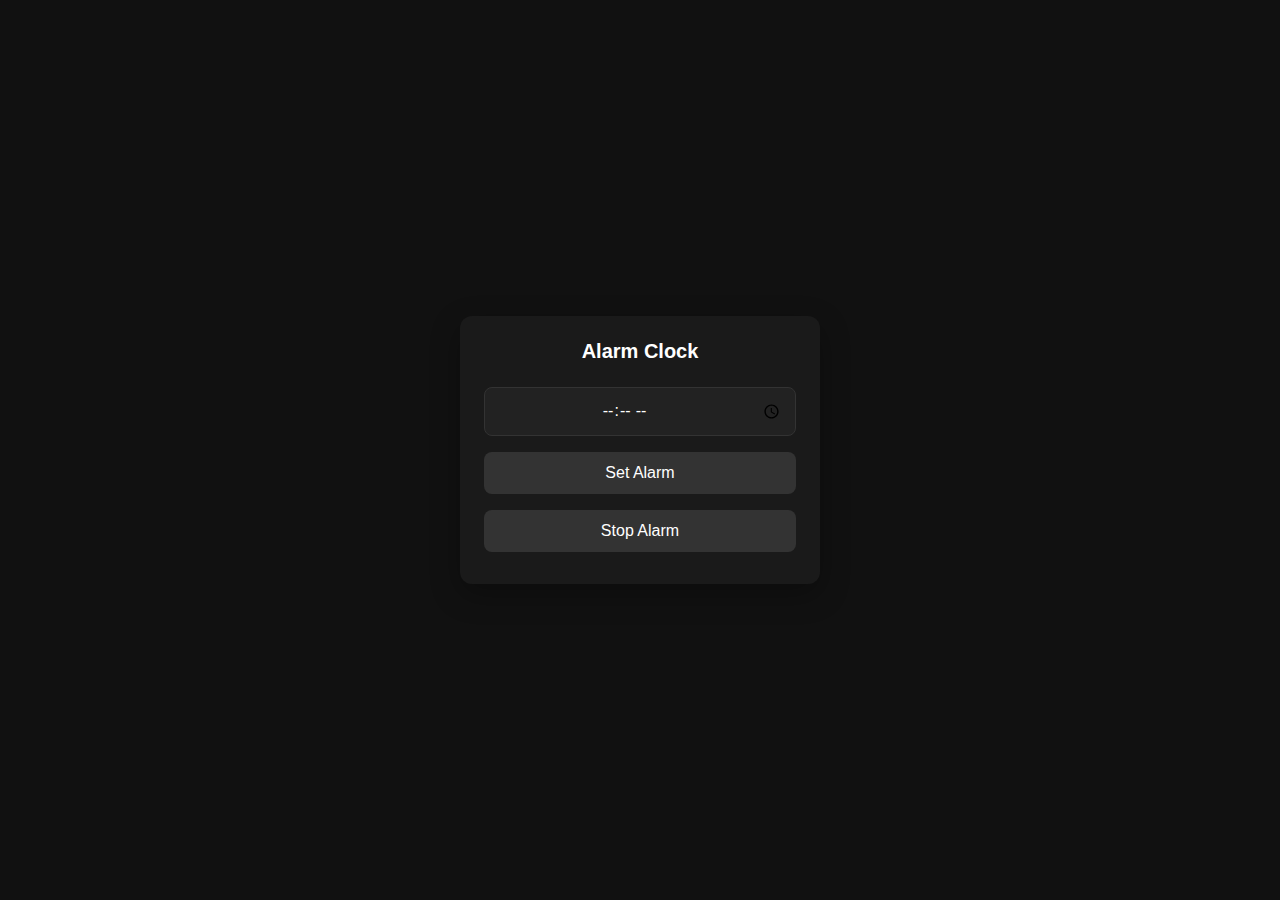
<file: AlarmClock/index.html>
<!DOCTYPE html>
<html lang="en">
<head>
    <meta charset="UTF-8">
    <meta name="viewport" content="width=device-width, initial-scale=1.0">
    <title>Alarm Clock</title>
    <script src="app4.js" defer></script>
</head>
<body><div>
    <div class="container">
        <h1>Alarm Clock</h1>
        <input type="time" id="alarm" required>
        <button id="set">Set Alarm</button>
        <button id="stop">Stop Alarm</button>
    </div>
    <audio id="audio" src="sound.mp3" muted></audio>

    <style>
        /* General Reset */
        * {
            margin: 0;
            padding: 0;
            box-sizing: border-box;
            font-family: 'Inter', sans-serif;
        }

        body {
            display: flex;
            justify-content: center;
            align-items: center;
            height: 100vh;
            background: #111;
            color: #fff;
        }

        .container {
            width: 360px;
            padding: 24px;
            background: #1a1a1a;
            border-radius: 12px;
            box-shadow: 0 10px 30px rgba(0, 0, 0, 0.3);
            text-align: center;
        }

        h1 {
            font-size: 20px;
            margin-bottom: 16px;
            font-weight: 600;
        }

        input, button {
            width: 100%;
            padding: 12px;
            margin: 8px 0;
            border-radius: 8px;
            font-size: 16px;
            outline: none;
            transition: 0.3s ease;
        }

        input {
            background: #222;
            color: #fff;
            border: 1px solid #333;
            text-align: center;
        }

        button {
            background: #333;
            color: #fff;
            border: none;
            cursor: pointer;
        }

        button:hover {
            background: #555;
        }
    </style>
</div>
    
</body>
</html>
</file>
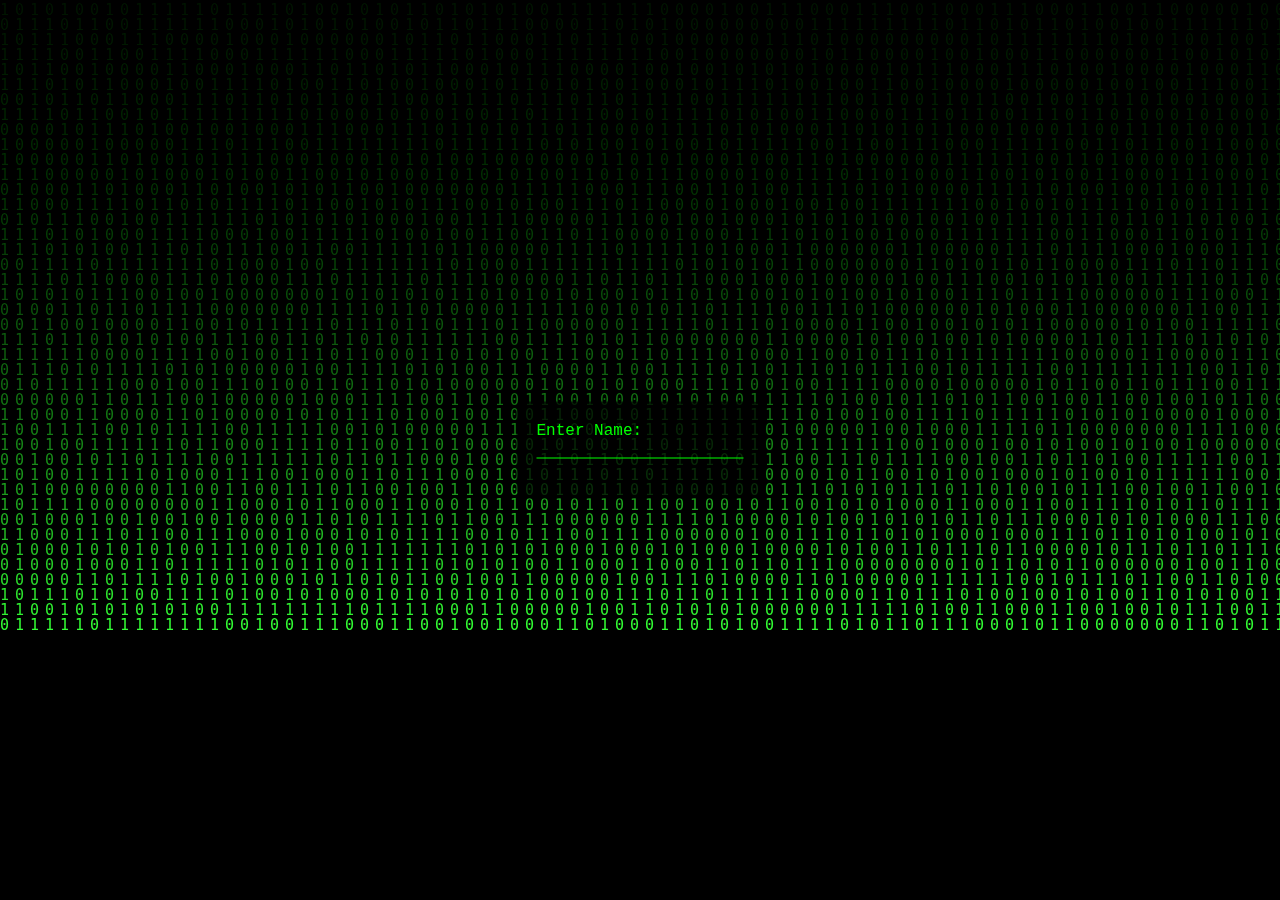
<file: Hackerman/index.html>
<!DOCTYPE html>
<html lang="en">
<head>
    <meta charset="UTF-8">
    <meta name="viewport" content="width=device-width, initial-scale=1.0">
    <title>Hackerman</title>
    <link rel="stylesheet" href="style.css">
    <script defer src="app.js"></script>
</head>
<body>
    <canvas id="matrixCanvas"></canvas>
    <div class="container">
        <div class="first">
            <div id="name">Enter Name: </div>
            <input type="text" id="userInput">
        </div>
        <div id="text"></div>
    </div>
</body>
</html>
</file>
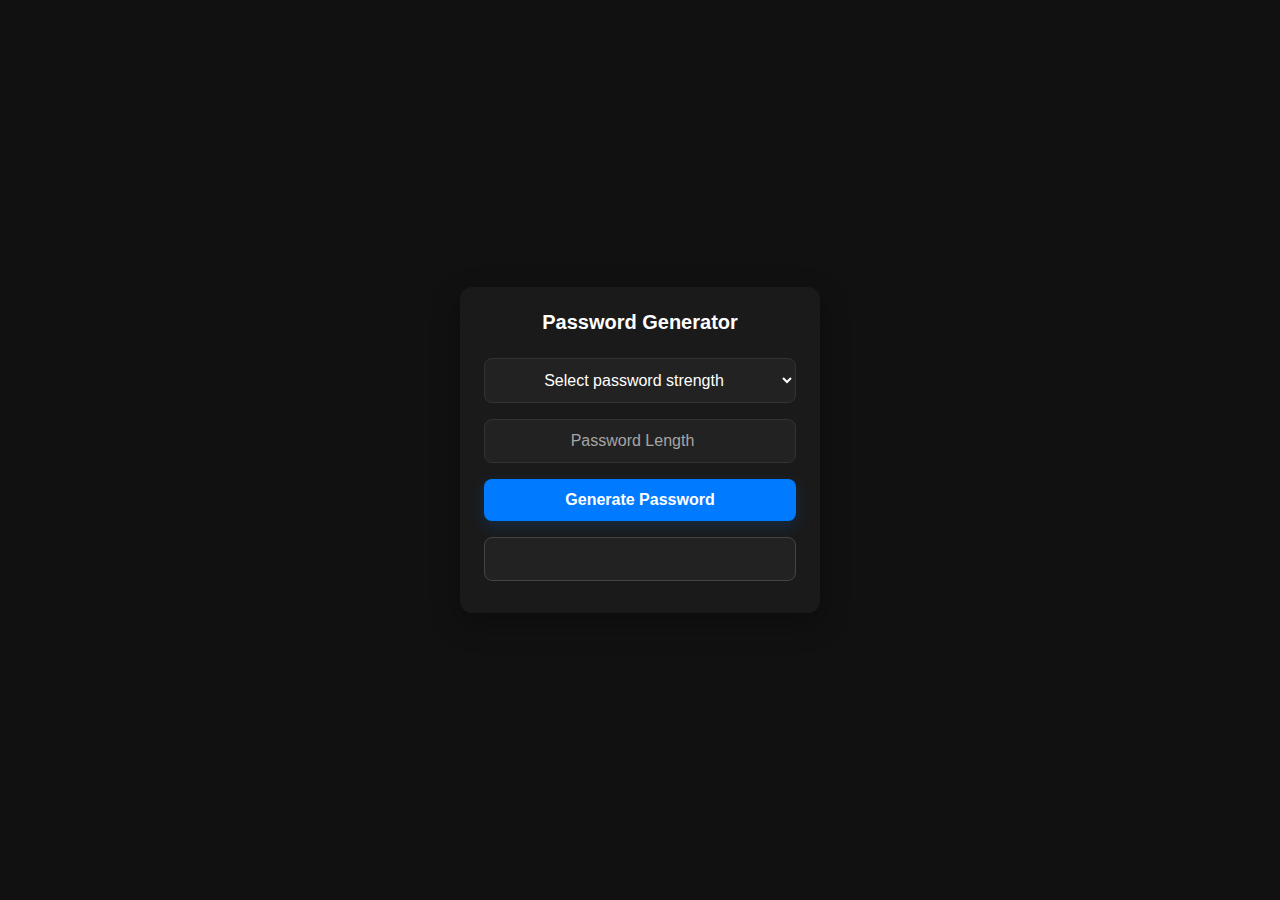
<file: Password generator/index3.html>
<!DOCTYPE html>
<html lang="en">
<head>
    <meta charset="UTF-8">
    <meta name="viewport" content="width=device-width, initial-scale=1.0">
    <title>Password Generator</title>
    <script src="app3.js" defer></script>
    <style>
        /* General Reset */
        * {
            margin: 0;
            padding: 0;
            box-sizing: border-box;
            font-family: 'Inter', sans-serif;
        }

        body {
            display: flex;
            justify-content: center;
            align-items: center;
            height: 100vh;
            background: #111;
            color: #fff;
        }

        .container {
            width: 360px;
            padding: 24px;
            background: #1a1a1a;
            border-radius: 12px;
            box-shadow: 0 10px 30px rgba(0, 0, 0, 0.3);
            text-align: center;
        }

        h1 {
            font-size: 20px;
            margin-bottom: 16px;
            font-weight: 600;
        }

        select, input, button {
            width: 100%;
            padding: 12px;
            margin: 8px 0;
            border-radius: 8px;
            font-size: 16px;
            outline: none;
            transition: 0.3s ease;
        }

        select, input {
            background: #222;
            color: #fff;
            border: 1px solid #333;
            text-align: center;
        }

        select option {
            color: #000;
        }

        input::placeholder {
            color: rgba(255, 255, 255, 0.6);
        }

        button {
            background: #007bff;
            color: white;
            font-weight: 600;
            border: none;
            cursor: pointer;
            box-shadow: 0 5px 15px rgba(0, 123, 255, 0.2);
        }

        button:hover {
            background: #0056b3;
        }

        input[readonly] {
            background: #222;
            border: 1px solid #444;
            cursor: not-allowed;
            font-weight: bold;
        }
    </style>
</head>
<body>
    <div class="container">
        <h1>Password Generator</h1>
        <select id="strength">
            <option value="0">Select password strength</option>
            <option value="1">Weak</option>
            <option value="2">Medium</option>
            <option value="3">Strong</option>
        </select>
        <input type="number" id="length" placeholder="Password Length" min="4" max="20">
        <button id="submit-btn">Generate Password</button>
        <input type="text" id="password" readonly>
    </div>
</body>
</html>
</file>
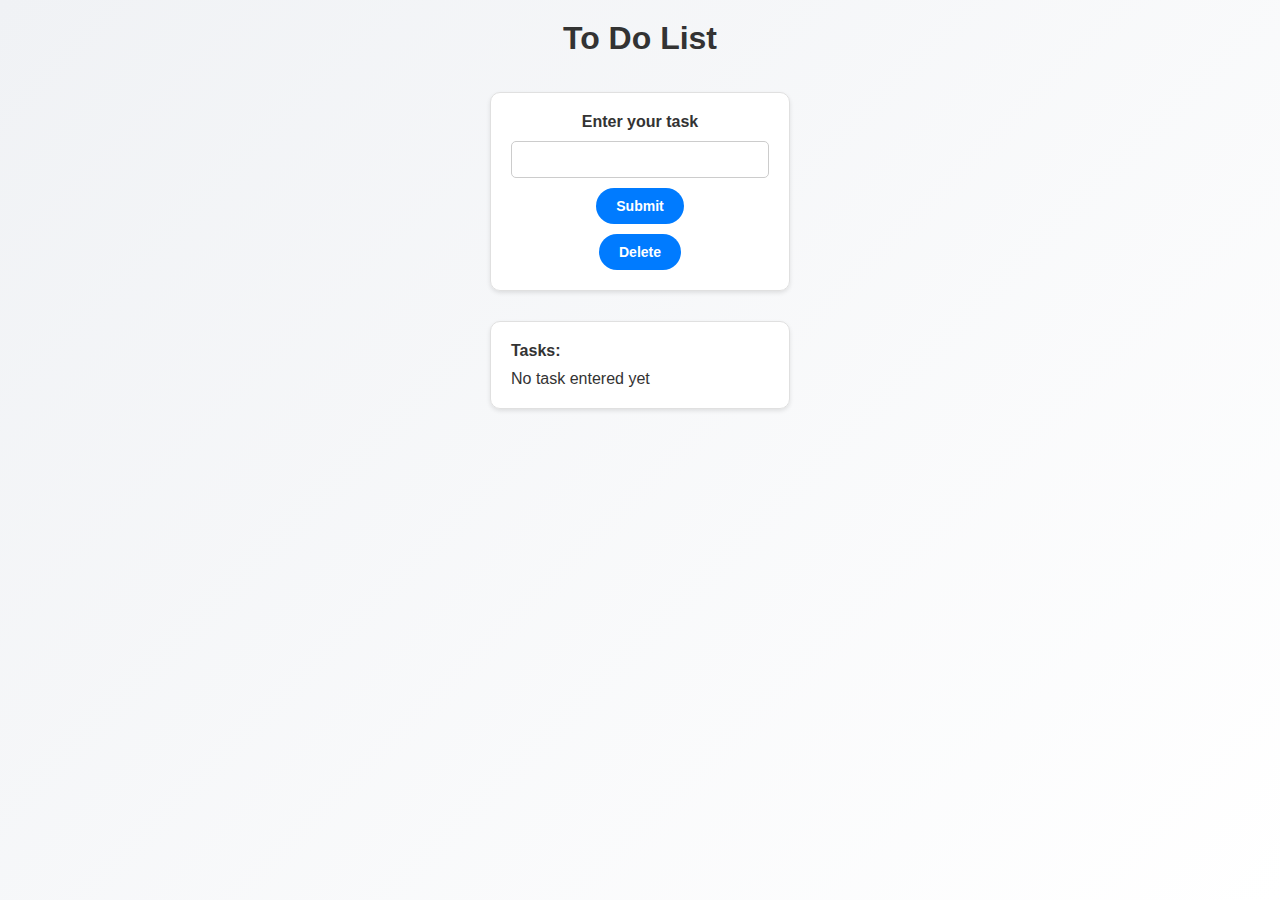
<file: ToDoList/index2.html>
<!DOCTYPE html>
<html lang="en">
<head>
    <meta charset="UTF-8">
    <meta name="viewport" content="width=device-width, initial-scale=1.0">
    <title>To Do list</title>
    <link  rel="stylesheet" href="style2.css">
    <script defer src="app2.js"></script>
</head>
<body>
    <h1 align = "center">To Do List</h1>
    <div class="Container">
            <label>Enter your task</label>
            <input id="userInput" type="text">
            <button id="submit-btn">Submit</button>
            <button id="delete-btn">Delete</button>
    </div>
    <div class="tsk-container">
        <label>Tasks:</label>
        <div<p>No task entered yet
        </p></div>
    </div>
    
</body>
</html>
</file>
<file: Hackerman/style.css>
*{
    margin: 0;
    padding: 0;
    box-sizing: border-box;
}

body {
    margin: 0;
    overflow: hidden; /* Prevent scrolling */
    font-family: 'Courier New', Courier, monospace;
    background-color: black;
    color: lime;
}

.container {

    display: flex;
    flex-direction: column;
    position: absolute;
    top: 50%;
    left: 50%;
    transform: translate(-50%, -50%);
    z-index: 2; /* Ensure the container stays above the matrix effect */
    background: rgba(0, 0, 0, 0.7);
    padding: 20px;
    border-radius: 10px;
}

input {
    background: transparent;
    border: none;
    border-bottom: 1px solid lime;
    color: lime;
    font-size: 16px;
    outline: none;
}

#text {
    white-space: pre-line;
    margin-top: 20px;
}

/* Matrix Effect */
canvas {
    display: block;
    position: absolute;
    top: 0;
    left: 0;
    width: 100%;
    height: 100%;
    z-index: 1; /* Ensure the canvas is behind the container */
}
</file>
<file: ToDoList/style2.css>
/* Define CSS variables for easy customization */
:root {
    --primary-color: #007bff;
    --primary-color-dark: #0056b3;
    --bg-gradient-start: #f0f2f5;
    --bg-gradient-end: #ffffff;
    --text-color: #333;
    --border-color: #e0e0e0;
    --font-family: 'Roboto', sans-serif;
  }
  
  /* Global Styles */
  * {
    margin: 0;
    padding: 0;
    box-sizing: border-box;
  }
  
  body {
    /* A subtle, modern gradient background */
    background: linear-gradient(135deg, var(--bg-gradient-start), var(--bg-gradient-end));
    font-family: var(--font-family);
    color: var(--text-color);
    padding: 20px;
    min-height: 100vh;
    display: flex;
    flex-direction: column;
    align-items: center;
  }
  
  /* Centered Heading */
  h1 {
    text-align: center;
    margin-bottom: 20px;
  }
  
  /* Container for the task input and submit button */
  .Container {
    width: 300px;
    margin: 15px auto;
    background: rgba(255, 255, 255, 0.95);
    border: 1px solid var(--border-color);
    border-radius: 10px;
    box-shadow: 0 2px 4px rgba(0, 0, 0, 0.1);
    display: flex;
    flex-direction: column;
    align-items: center;
    padding: 20px;
    gap: 10px;
  }
  
  .Container label {
    font-weight: bold;
    color: var(--text-color);
  }
  
  /* Stylize the input field */
  #userInput {
    width: 100%;
    padding: 10px;
    border: 1px solid #ccc;
    border-radius: 5px;
    transition: border 0.3s;
  }
  
  #userInput:focus {
    border-color: var(--primary-color);
    outline: none;
  }
  
  /* Modern, rounded submit button */
  #submit-btn {
    padding: 10px 20px;
    border-radius: 25px;
    background-color: var(--primary-color);
    color: white;
    font-size: 14px;
    font-weight: bold;
    border: none;
    cursor: pointer;
    transition: all 0.3s ease-in-out;
  }
  
  #submit-btn:hover {
    background-color: var(--primary-color-dark);
    box-shadow: 0px 4px 10px rgba(0, 123, 255, 0.3);
    transform: scale(1.05);
  }
  
  #submit-btn:active {
    transform: scale(0.98);
  }
  
  #delete-btn {
    padding: 10px 20px;
    border-radius: 25px;
    background-color: var(--primary-color);
    color: white;
    font-size: 14px;
    font-weight: bold;
    border: none;
    cursor: pointer;
    transition: all 0.3s ease-in-out;
  }
  
  #delete-btn:hover {
    background-color: var(--primary-color-dark);
    box-shadow: 0px 4px 10px rgba(0, 123, 255, 0.3);
    transform: scale(1.05);
  }
  
  #delete-btn:active {
    transform: scale(0.98);
  }
  

  /* Container for displaying tasks */
  .tsk-container {
    width: 300px;
    margin: 15px auto;
    background: rgba(255, 255, 255, 0.95);
    border: 1px solid var(--border-color);
    border-radius: 10px;
    box-shadow: 0 2px 4px rgba(0, 0, 0, 0.1);
    padding: 20px;
    display: flex;
    flex-direction: column;
    gap: 10px;
  }
  
  .tsk-container label {
    font-weight: bold;
    color: var(--text-color);
  }
  
  .tsk-container ul {
    list-style: disc;
    padding-left: 20px;
  }
  
  .tsk-container p {
    font-style: italic;
    color: #777;
  }
</file>
